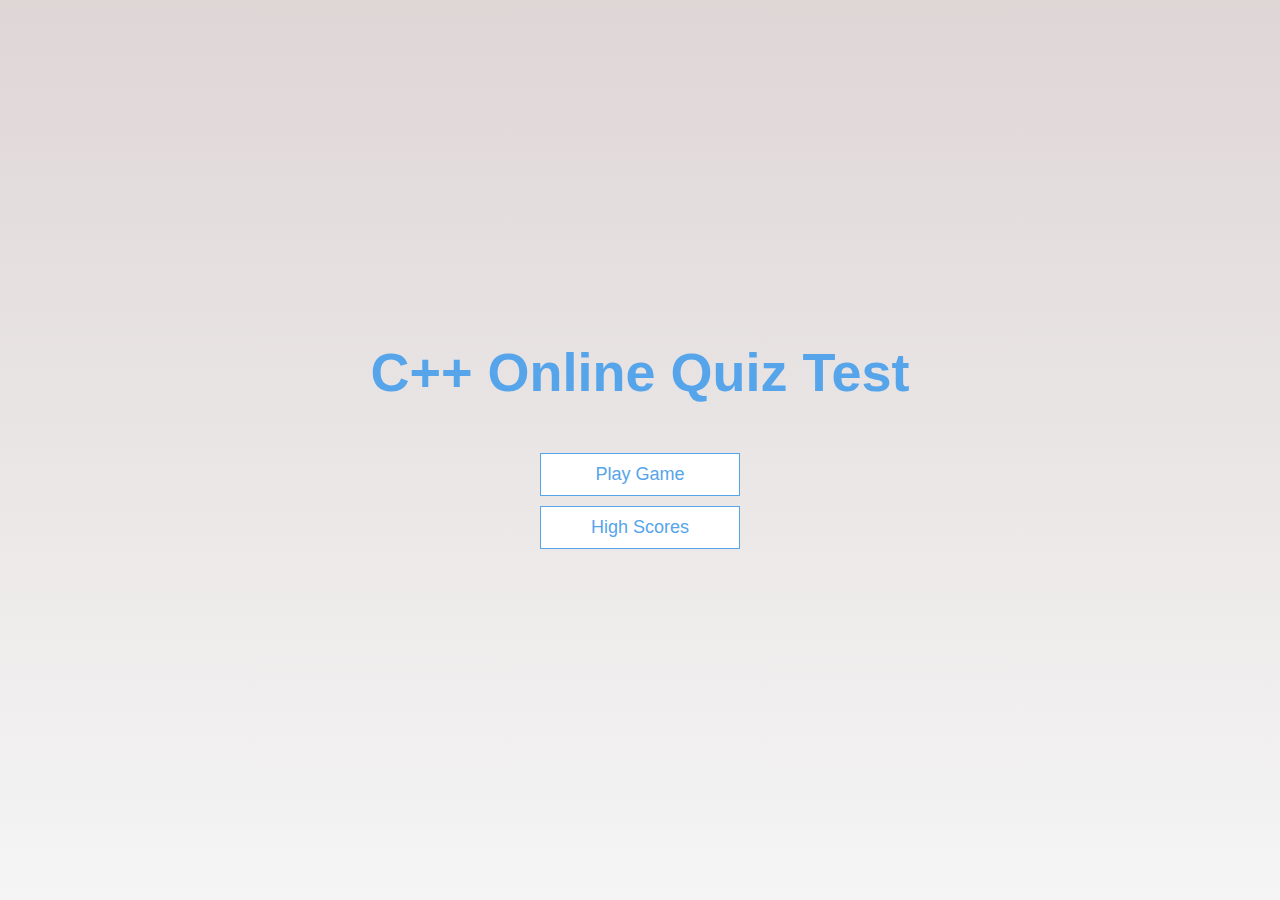
<file: index.html>
<!DOCTYPE html>
<html lang="en">

<head>
    <meta charset="UTF-8">
    <meta name="viewport" content="width=device-width, initial-scale=1.0">
    <meta name="description" content="C++ Online Quiz Test: Examine your skills in C++ by taking the test. All C++ quizzes are based on multiple-choice questions (MCQs).">
    <meta name="keywords" content="Quiz, c++, CPP">
    <meta name="author" content="Kushal kumar">
    <link rel="stylesheet" href="style.css">
    <link rel="shortcut icon" href="Assets/homeImage.png" type="image/x-icon">
    <title>Quick Quiz</title>
</head>

<body>
    <!-- Main container -->
    <div class="container">
        <!-- Home section -->
        <div id="home" class="flex-center flex-column">
            <!-- Heading of the quiz -->
            <h1>C++ Online Quiz Test</h1>
            <!-- Link to play the game -->
            <a class="btn" href="./game.html">Play Game</a>
            <!-- Link to view high scores -->
            <a class="btn" href="./highscores.html">High Scores</a>
        </div>
    </div>
</body>

</html>
</file>
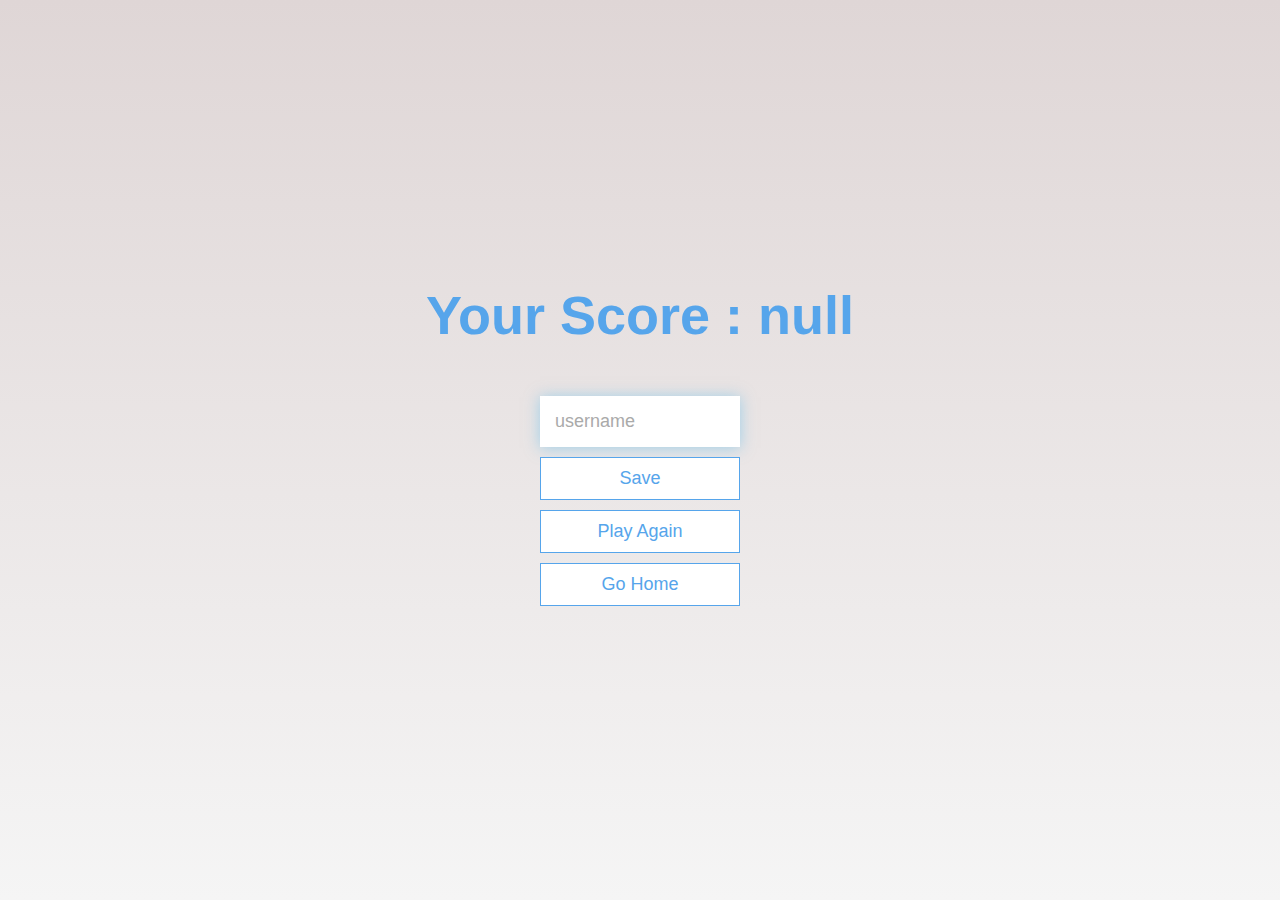
<file: end.html>
<!DOCTYPE html>
<html lang="en">

<head>
  <meta charset="UTF-8" />
  <meta name="viewport" content="width=device-width, initial-scale=1.0" />
  <meta http-equiv="X-UA-Compatible" content="ie=edge" />
  <title>Congrats!</title>
  <link rel="stylesheet" href="style.css" />
  <link rel="shortcut icon" href="Assets/congratulation.png" type="image/x-icon">
</head>

<body>
  <div class="container">
    <div id="end" class="flex-center flex-column">
      <h1 id="finalScore"></h1>
      <!-- Form for saving the user's score -->
      <form class="name_form">
        <input type="text" name="username" id="username" placeholder="username" autocomplete="off" />
        <!-- Error message for username validation -->
        <div id="name_error">The user name field is required</div>
        <!-- Button to save the score -->
        <button type="submit" class="btn" id="saveScoreBtn" onclick="saveHighScore(event)">
          Save
        </button>
      </form>
      <!-- Links to play again or go home -->
      <a class="btn" href="/game.html">Play Again</a>
      <a class="btn" href="/">Go Home</a>
    </div>
  </div>
  <!-- JavaScript file for end page functionality -->
  <script src="end.js"></script>
</body>

</html>
</file>
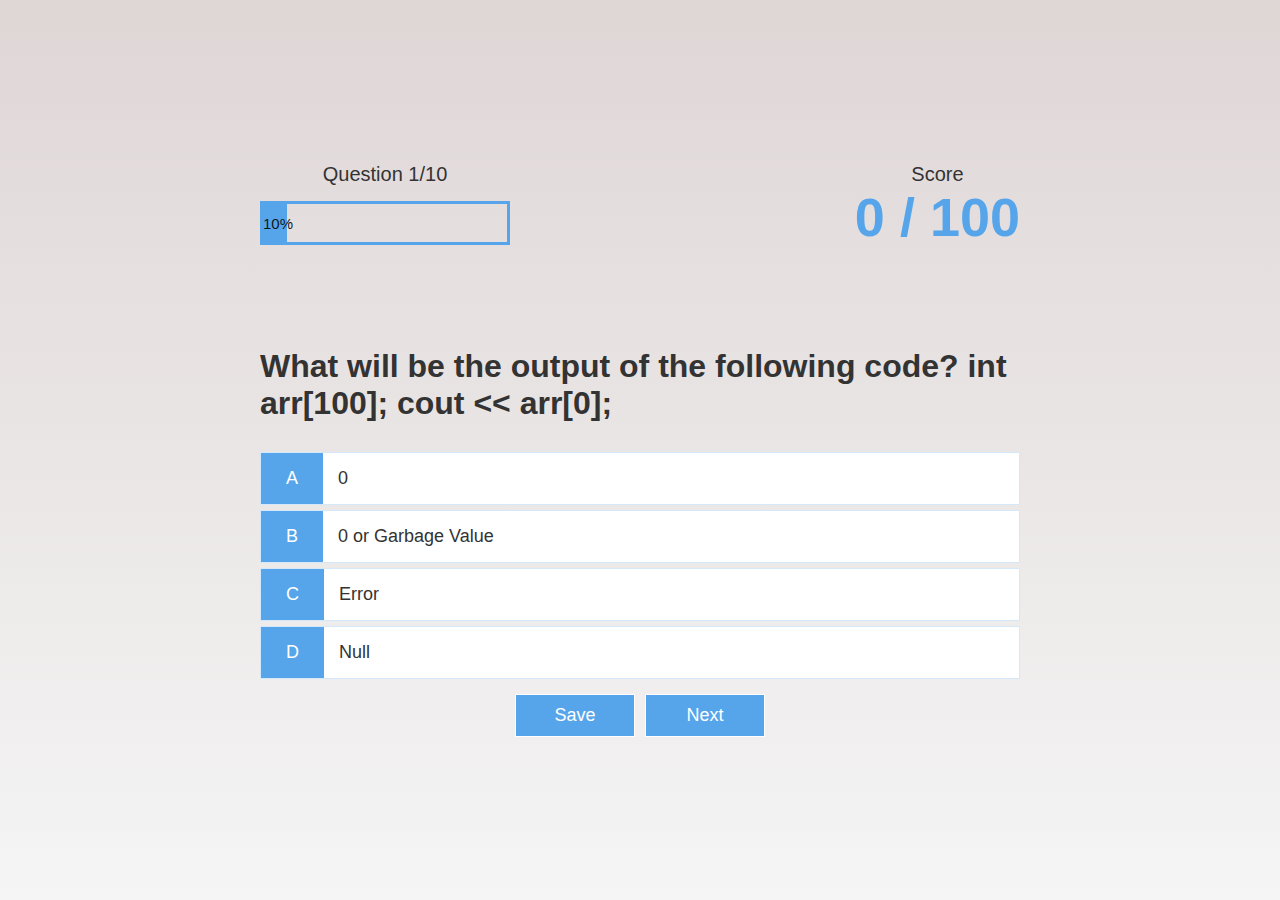
<file: game.html>
<!DOCTYPE html>
<html lang="en">

<head>
    <meta charset="UTF-8">
    <meta name="viewport" content="width=device-width, initial-scale=1.0">
    <title>Quick Quiz - Play</title>
    <link rel="stylesheet" href="style.css">
    <link rel="stylesheet" href="game.css">
    <link rel="shortcut icon" href="Assets/homeImage.png" type="image/x-icon">
</head>

<body>
    <!-- Main container -->
    <div class="container">
        <!-- Game section -->
        <div id="game" class="justify-center flex-column">

            <!-- HUD (Heads-Up Display) section -->
            <div id="hud">
                <!-- Progress indicator -->
                <div id="hud-item">
                    <p id="progressText" class="hud-prefix">Question</p>
                    <div id="progressBar">
                        <div id="progressBarFull"></div>
                    </div>
                </div>
                <!-- Score display -->
                <div id="hud-item">
                    <p class="hud-prefix">Score</p>
                    <h1 class="hud-main-text" id="score">0 / 100</h1>
                </div>
            </div>

            <!-- Question display -->
            <h2 id="question">What is the answer of this Question?</h2>

            <!-- Choices container -->
            <div class="choice-container">
                <p class="choice-prefix">A</p>
                <p class="choice-text" data-number=1>Choice1</p>
            </div>

            <div class="choice-container">
                <p class="choice-prefix">B</p>
                <p class="choice-text" data-number=2>Choice2</p>
            </div>

            <div class="choice-container">
                <p class="choice-prefix">C</p>
                <p class="choice-text" data-number=3>Choice3</p>
            </div>

            <div class="choice-container">
                <p class="choice-prefix">D</p>
                <p class="choice-text" data-number=4>Choice4</p>
            </div>

            <!-- saveAndNext buttons container -->
            <div class="saveAndNext">
                <!-- Save button -->
                <div id="savebtn" class="flex-center flex-column">
                    <button type="submit" class="saveBtn">
                        Save
                    </button>
                </div>
                <!-- Next button -->
                <div id="nextbtn" class="flex-center flex-column">
                    <button type="submit" class="nextBtn">
                        Next
                    </button>
                </div>
            </div>
        </div>
    </div>
    <!-- Linking to external JavaScript file -->
    <script src="game.js"></script>
</body>

</html>
</file>
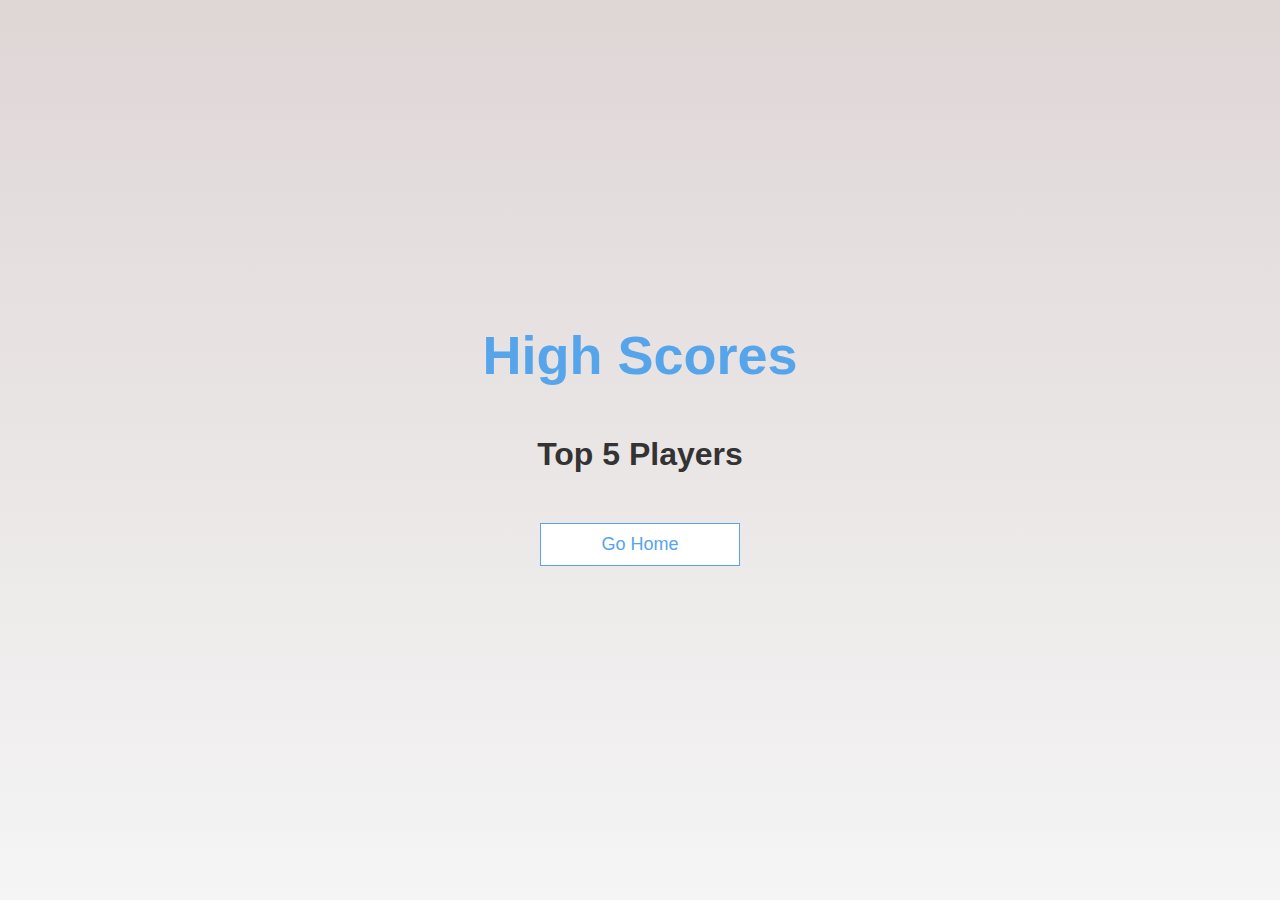
<file: highscores.html>
<!DOCTYPE html>
<html lang="en">

<head>
  <meta charset="UTF-8" />
  <meta name="viewport" content="width=device-width, initial-scale=1.0" />
  <meta http-equiv="X-UA-Compatible" content="ie=edge" />
  <title>High Scores</title>
  <link rel="stylesheet" href="style.css" />
  <link rel="stylesheet" href="highscores.css" />
  <link rel="shortcut icon" href="Assets/homeImage.png" type="image/x-icon">
</head>

<body>
  <div class="container">
    <div id="highScores" class="flex-center flex-column">
      <h1 id="finalScore">High Scores</h1>
      <h2>Top 5 Players</h2>
      <!-- List to display high scores -->
      <ul id="highScoresList"></ul>
      <!-- Link to go back home -->
      <a class="btn" href="/">Go Home</a>
    </div>
  </div>
  <!-- JavaScript file for high scores functionality -->
  <script src="highscores.js"></script>
</body>

</html>
</file>
<file: style.css>
:root {
  background: linear-gradient(to bottom, #dfd6d6, #f5f5f5);
  font-size: 62.5%;
}

* {
  margin: 0;
  padding: 0;
  box-sizing: border-box;
  font-family: Arial, Helvetica, sans-serif;
  color: #333;
}

h1 {
  font-size: 5.4rem;
  color: #56a5eb;
  margin-bottom: 5rem;
}

h2 {
  font-size: 3.2rem;
  font-weight: 700;
  margin-bottom: 3rem;
}

@media only screen and (max-width: 768px) {
  h1 {
    font-size: 4rem;
    text-align: center;
  }
  
  h2 {
    font-size: 2.4rem;
  }  
}

/* Utiliies */
.container {
  min-height: 100vh;
  width: 100vw;
  display: flex;
  justify-content: center;
  align-items: center;
  max-width: 80rem;
  margin: 0 auto;
  padding: 2rem;
}

.container > * {
  width: 100%;
}

.flex-center {
  justify-content: center;
  align-items: center;
}

.flex-column {
  display: flex;
  flex-direction: column;
}

.justify-center {
  justify-content: center;
}

/* BUTTON */
.btn {
  font-size: 1.8rem;
  padding: 1rem 0;
  width: 20rem;
  max-width: 100%;
  text-align: center;
  border: 0.1rem solid #56a5eb;
  margin-bottom: 1rem;
  text-decoration: none;
  color: #56a5eb;
  background-color: white;
}

.btn:hover {
  cursor: pointer;
  box-shadow: 0 0.4rem 1.4rem 0 rgba(86, 185, 235, 0.5);
  transform: translateY(-0.1rem);
  transition: transform 150ms;
}

/* FORMS */
form {
  width: 100%;
  display: flex;
  flex-direction: column;
  align-items: center;
}

input {
  margin-bottom: 1rem;
  width: 20rem;
  max-width: 100%;
  padding: 1.5rem;
  font-size: 1.8rem;
  border: none;
  box-shadow: 0 0.1rem 1.4rem 0 rgba(86, 185, 235, 0.5);
}

*:focus {
  outline: 0;
}

input::placeholder {
  color: #aaa;
}

.name_form #name_error{
	margin-top: -8px;
  margin-bottom: 1rem;
  width: 20rem;
	font-size: 1.2rem;
	color: #C62828;
	display: none;
}
</file>
<file: game.css>
.choice-container {
  display: flex;
  margin-bottom: 0.5rem;
  width: 100%;
  font-size: 1.8rem;
  border: 0.1rem solid rgba(86, 165, 235, 0.25);
  background-color: white;
}

.choice-container:hover {
  cursor: pointer;
  box-shadow: 0 0.4rem 1.4rem 0 rgba(86, 185, 235, 0.5);
  transform: translateY(-0.1rem);
  transition: transform 150ms;
}

.choice-prefix {
  padding: 1.5rem 2.5rem;
  background-color: #56a5eb;
  color: white;
}

.choice-text {
  padding: 1.5rem;
  width: 100%;
}

.select_choice {
  background-color: rgb(17, 139, 196);
  border: none;
}

.correct {
  background-color: rgb(27, 173, 27);
  border: none;
}

.incorrect {
  background-color: rgb(236, 57, 57);
  border: none;
}

#hud {
  display: flex;
  justify-content: space-between;
  margin-bottom: 5rem;
}

.hud-prefix {
  text-align: center;
  font-size: 2rem;
}

.hud-main-text {
  text-align: center;
}

#progressBar {
  width: 25rem;
  height: 4.4rem;
  border: 0.3rem solid #56a5eb;
  margin-top: 1.5rem;
}

#progressBarFull {
  width: 1%;
  height: 100%;
  text-align: center;
  font-size: 1.5rem;
  line-height: 40px;
  color: rgb(13, 24, 29);
  background-color: #56a5eb;
}

.saveAndNext {
  display: flex;
  margin-top: 1rem;
  justify-content: center;
  gap: 10px;
}

.nextBtn,
.saveBtn {
  font-size: 1.8rem;
  padding: 1rem 0;
  width: 12rem;
  text-align: center;
  border: 0.1rem solid white;
  color: white;
  background-color: #56a5eb;
}

.nextBtn:hover,
.saveBtn:hover {
  cursor: pointer;
  box-shadow: 0 0.4rem 1.4rem 0 rgba(86, 185, 235, 0.5);
  transform: translateY(0.1rem);
  transition: transform 150ms;
}

@media only screen and (max-width: 768px) {
  .choice-prefix {
    padding: 1.2rem 2rem;
    font-size: 1.6rem;
  }

  .choice-text {
    padding: 1.2rem;
  }

  #hud {
    display: flex;
    flex-direction: column;
    justify-content: center; 
    align-items: center; 
    margin-bottom: 2rem; 
  }

  .hud-prefix {
    font-size: 2rem;
  }

  .hud-main-text {
    font-size: 1.8rem; 
    margin-top: 1rem; 
  }

  #progressBar {
    max-width: 28rem; 
    height: 3.4rem;
    margin: 1rem;
  }

  #progressBarFull {
    font-size: 1.4rem; 
    line-height: 3.1rem; 
  }
}
</file>
<file: highscores.css>
#highScoresList {
  list-style: none;
  padding-left: 0;
  margin-bottom: 2rem;
}

.high-score {
  font-size: 2.8rem;
  margin-bottom: 0.5rem;
  padding: 1rem;
  border-radius: 0.5rem;
  background-color: #f0f0f0;
  box-shadow: 0 2px 4px rgba(0, 0, 0, 0.1);
  transition: all 0.3s ease;
  color: rgba(0, 110, 255, 0.733);
}

.high-score:hover {
  transform: scale(1.05);
  background-color: #e0e0e0;
  color: rgba(0, 110, 255, 0.884);
}
</file>
